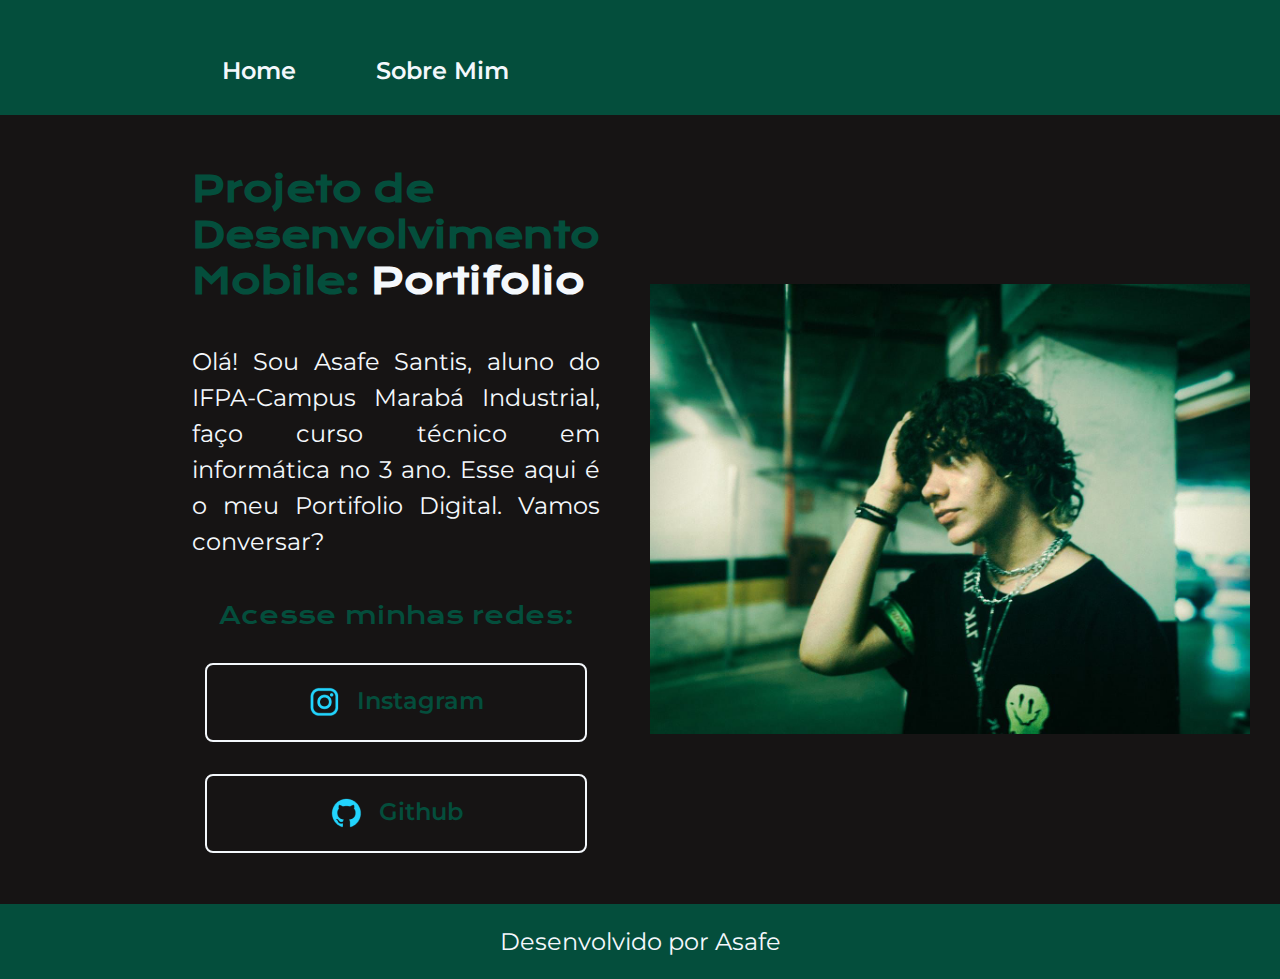
<file: index.html>
<!DOCTYPE html>
<html lang="pt-BR">
<head>
    <meta charset="UTF-8">
    <meta http-equiv="X-UA-Compatible" content="IE=edge">
    <meta name="viewport" content="width=device-width, initial-scale=1.0">
    <title>Portifolio 2.0</title>
    <link rel ="stylesheet" href="./Estilos/style.css">
</head>
<body>
    <header class="cabecalho">
        <nav class="cabecalho_menu">
            <a class="cabecalho_menu_link" href="index.html">Home</a>
            <a class="cabecalho_menu_link" href="about.html">Sobre Mim</a>
        </nav>
    </header>
    <main class="apresentacao">
        <section class="apresentacao_conteudo">       
            <h1 class="apresentacao_conteudo_titulo">
                Projeto de Desenvolvimento Mobile: <strong class="titulo-destaque">Portifolio</strong> 
            </h1>
            <p class="apresentacao_conteudo_texto"> 
                Olá! Sou Asafe Santis, aluno do IFPA-Campus Marabá Industrial, faço curso técnico em 
                informática no 3 ano. Esse aqui é o meu Portifolio Digital. Vamos conversar?
            </p>
            <div class="apresentacao_links">
                <h2 class="apresentacao_links_subtitulo">Acesse minhas redes:</h2>
                <a class="apresentacao_links_link" href="https://instagram.com"  target="_blank"> 
                    <img src="./assets/instagram.png">
                    Instagram
                </a>
                <a class="apresentacao_links_link" href="https://github.com/asafesantiss" target="_blank"> 
                    <img src="./assets/github.png">    
                    Github
                </a>
            </div>
        </section>
        <img src="./assets/foto.jpeg" class="imagem_Pessoa" alt="Imagem-pessoal">
    </main>
    <footer class="rodape">
        <p>Desenvolvido por Asafe</p>
    </footer>    
</body>
</html>
</file>
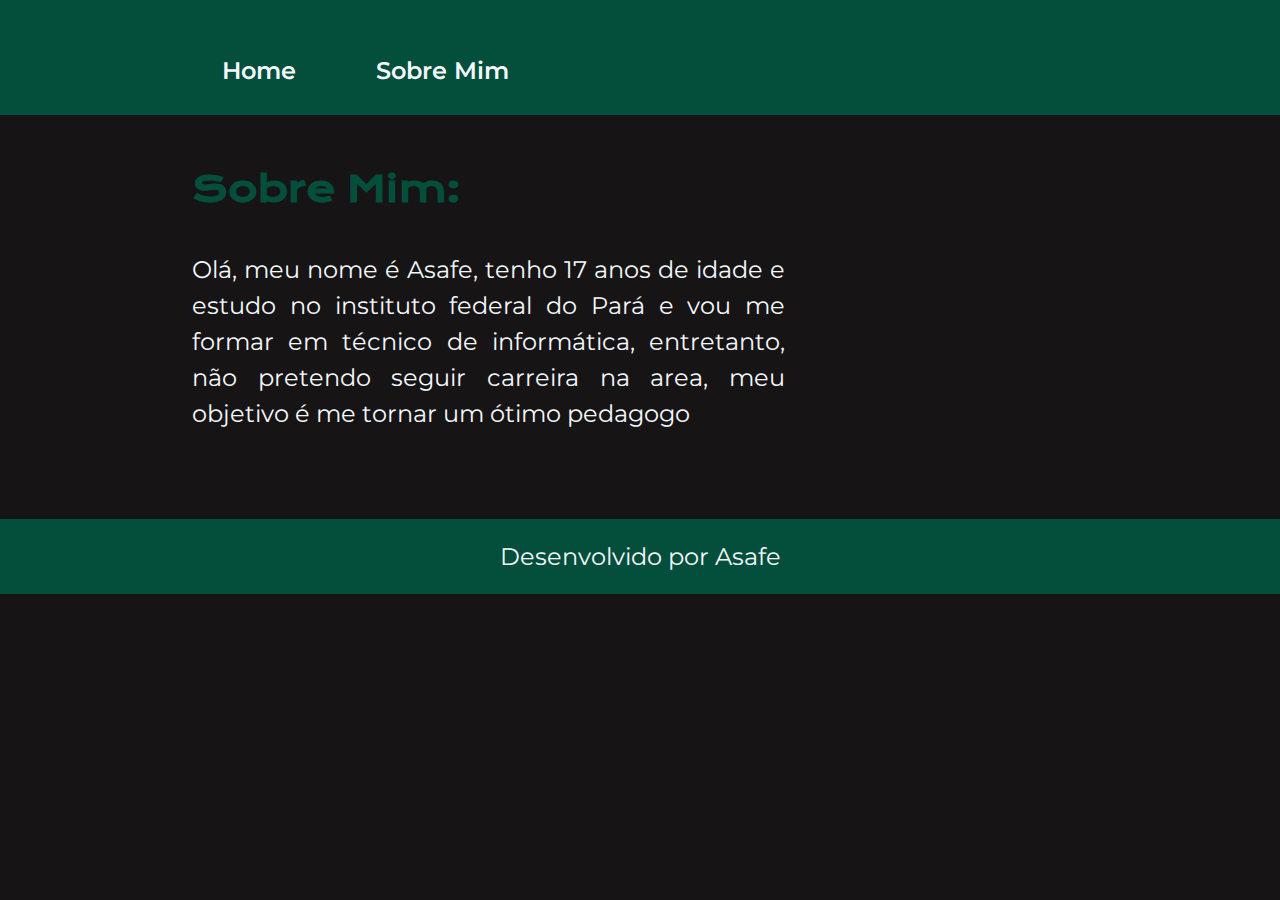
<file: about.html>
<!DOCTYPE html>
<html lang="pt-BR">
<head>
    <meta charset="UTF-8">
    <meta http-equiv="X-UA-Compatible" content="IE=edge">
    <meta name="viewport" content="width=device-width, initial-scale=1.0">
    <title>Sobre Mim</title>
    <link rel ="stylesheet" href="./Estilos/style.css">
</head>
<body>
    <header class="cabecalho">
        <nav class="cabecalho_menu">
            <a class="cabecalho_menu_link" href="index.html">Home</a>
            <a class="cabecalho_menu_link" href="about.html">Sobre Mim</a>
        </nav>
    </header>
    <main class="apresentacao">
        <section class="apresentacao_conteudo">
            <h1 class="apresentacao_conteudo_titulo">Sobre Mim:</h1>
            <p class="apresentacao_conteudo_texto">
                Olá, meu nome é Asafe, tenho 17 anos de idade e estudo no instituto federal do Pará e vou me formar em técnico
                 de informática, entretanto, não pretendo seguir carreira na area, meu objetivo é me tornar um ótimo pedagogo 
                 <br>
                 <br>
            </p>
        </section>
        
    </main>
    <footer class="rodape">
        <p>Desenvolvido por Asafe</p>
    </footer>
</body>
</html>
</file>
<file: Estilos/style.css>
@import url('https://fonts.googleapis.com/css2?family=Krona+One&family=Montserrat&display=swap');
*
{
    margin:0;
    padding:0;
}
:root
{
    --cor--primaria:#161414;
    --cor-secundaria:#044e3c;
    --cor-tercearia:#f4f8fc;
    --fonte-principal:'Krona One', sans-serif;
    --fonte-secundaria: 'Montserrat',sans-serif;
}
body
{
    
    box-sizing: border-box; 
    background-color: var(--cor--primaria);
    color: var(--cor-secundaria);
}
.cabecalho
{
    padding:2% 0% 0% 15%;
    background-color:var(--cor-secundaria); 
}
.cabecalho_menu 
{
    background-color:var(--cor-secundaria);
    padding: 30px;
    display: flex;
    gap: 80px;
}   
.cabecalho_menu_link 
{
    font-family:var(--fonte-secundaria);
    font-weight: 600;
    font-size: 24px;
    color: var(--cor-tercearia);
    text-decoration: none;
}   
.apresentacao 
{
    display: flex;
    align-items: center;
    justify-content: space-between;
    margin: 4% 15%;
}
.apresentacao_conteudo
{
    width: 593px;
    display: flex;
    flex-direction: column;
    gap: 40px;
}
.apresentacao_conteudo_titulo
{
    font-size: 36px;
    font-family: var(--fonte-principal);
    font-style: normal;
    font-weight: 600;
}
.apresentacao_conteudo_texto 
{
    font-size: 24px;
    line-height: 36px;
    color: var(--cor-tercearia);
    text-align: justify;
    font-family: var(--fonte-secundaria);
    font-style: normal;
    font-weight: 400;
    
}
.apresentacao_links 
{
    display: flex;
    flex-direction: column;
    justify-content: space-between;
    align-items: center;
    gap: 32px; 
}
.apresentacao_links_subtitulo
{
    font-family:var(--fonte-principal);
    font-weight: 400;
    size: 24px;
}
.apresentacao_links_link
{
    
    display: flex;
    justify-content: center;
    gap: 16px;
    border: 2px solid var(--cor-tercearia); 
    width: 378px;
    text-align: center;
    border-radius: 8px; 
    font-size: 24px;
    font-weight: 600;
    padding: 21.5px 0;
    text-decoration: none; 
    color:var(--cor-secundaria);
    font-family:var(--fonte-secundaria);
}
.apresentacao_links_link:hover 
{
    background-color:var(--cor-tercearia);
}   
.titulo-destaque 
{
    color:var(--cor-tercearia);
}
.rodape
{
    color:var(--cor-tercearia);
    background-color:var(--cor-secundaria);
    padding: 23px;
    text-align: center;
    font-family:'Montserrat',sans-serif ;
    font-size: 24px;
    font-weight: 400;
}
.imagem_Pessoa
{
    Width: 600px;
    Height: 450px;
    margin: 50px;
    
}
</file>
